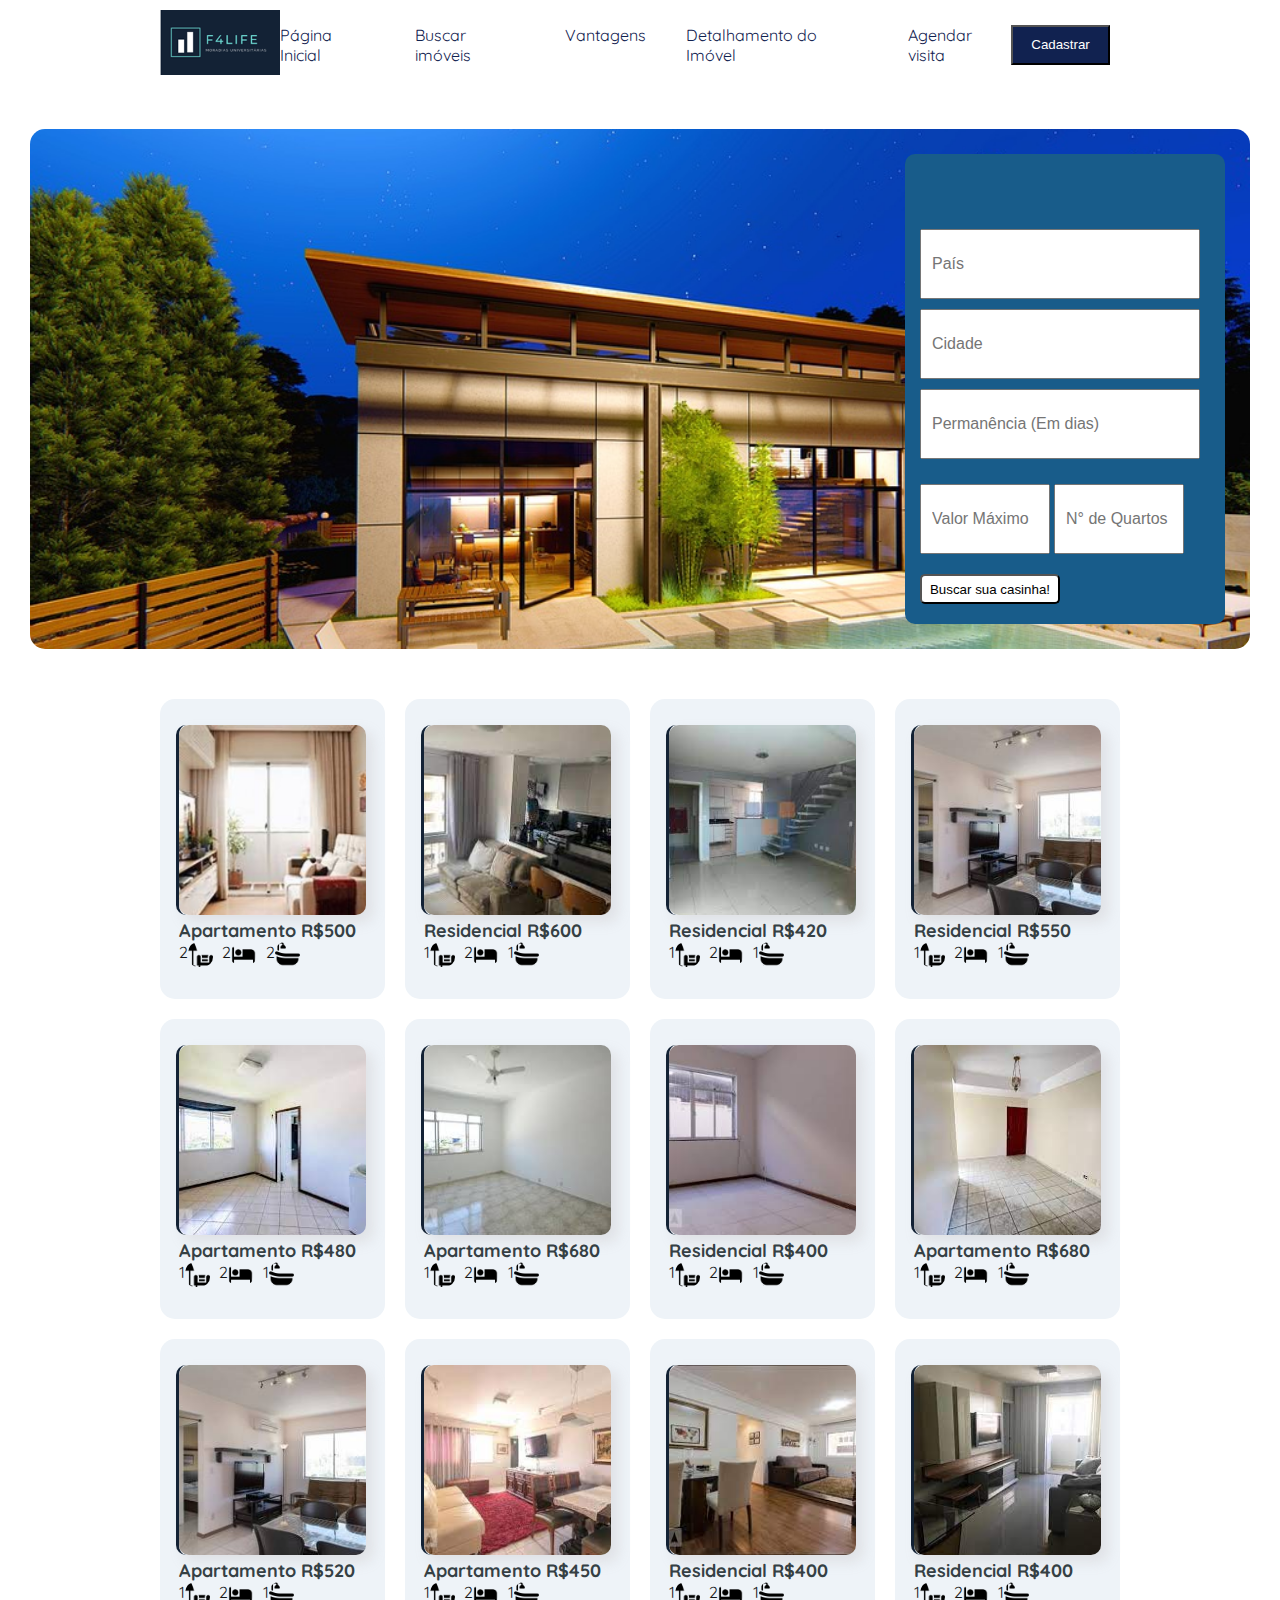
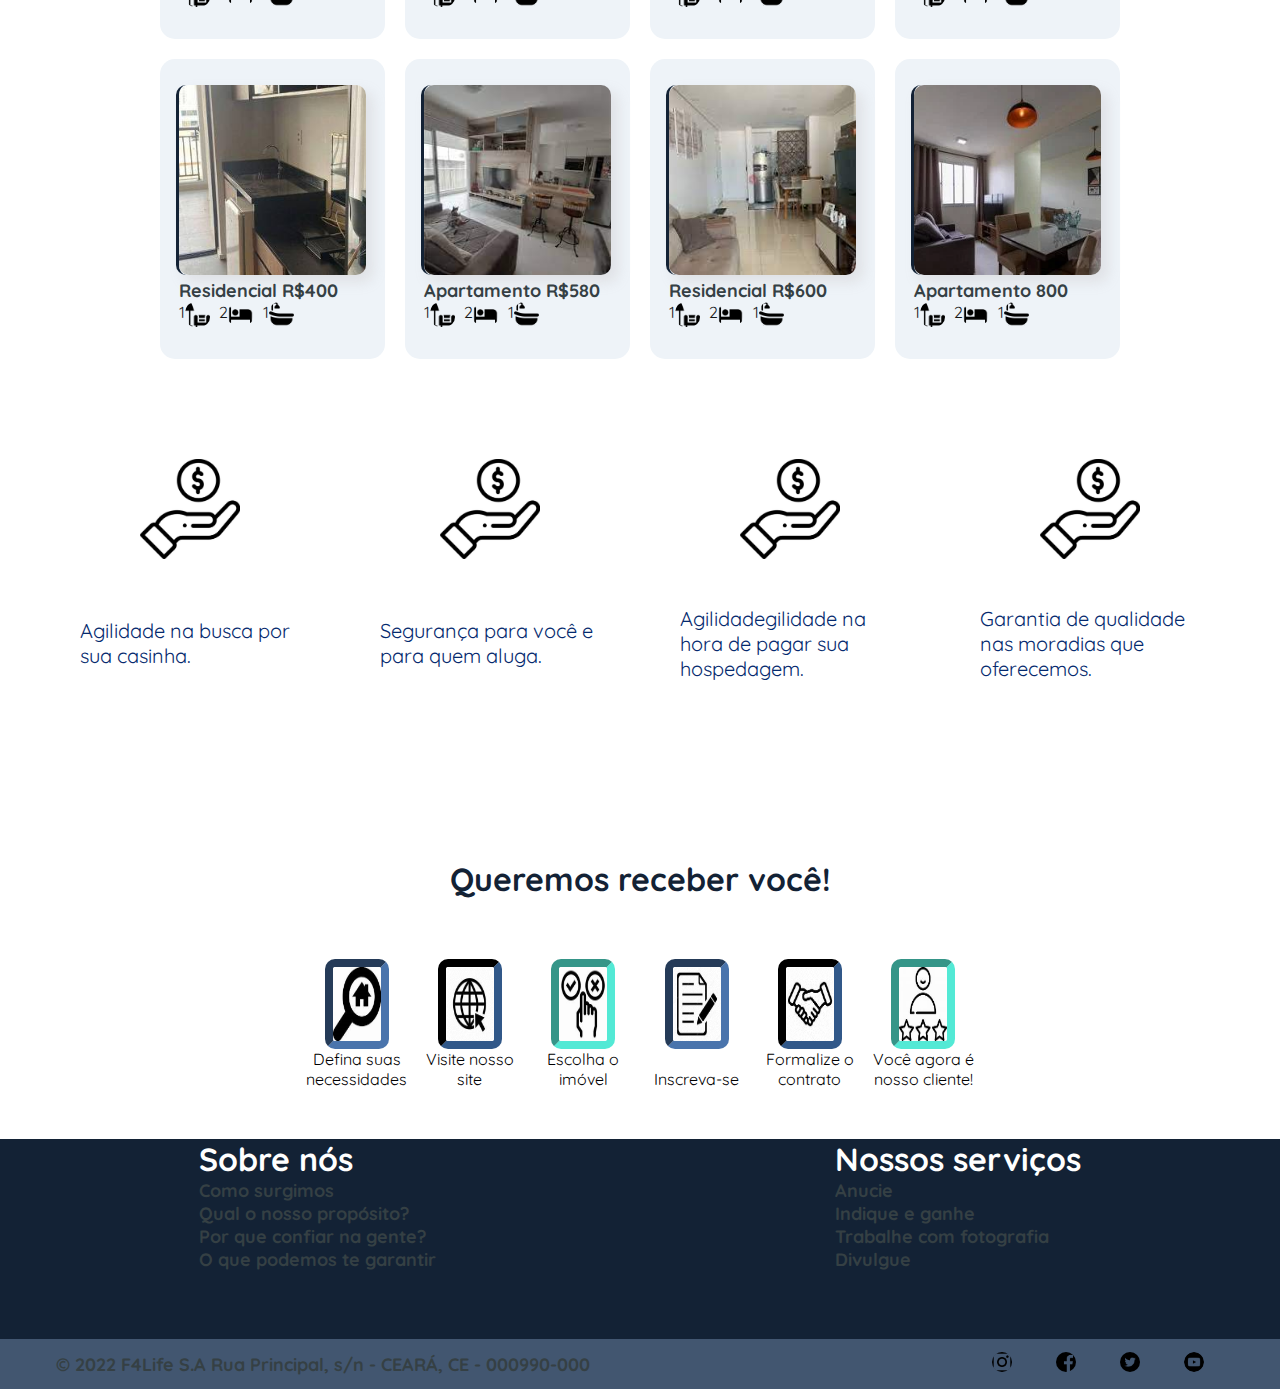
<file: index.html>
<!DOCTYPE html>
<html lang="en">
<head>
    <meta charset="UTF-8">
    <meta http-equiv="X-UA-Compatible" content="IE=edge">
    <meta name="viewport" content="width=device-width, user-scalable=no, initial-scale=1.0">
    <link href="https://fonts.googleapis.com/css2?family=Open+Sans&family=Quicksand:wght@300&display=swap" rel="stylesheet">
    <link rel="stylesheet" href="./style.css">
    <link
      rel="stylesheet"
      href="https://unpkg.com/swiper/swiper-bundle.min.css"
    />

    
    

    <title>F4Life</title>
</head>
<body>
   
<header class="cabecalho">
    <div>
        <a href="index.html"><img class="logo-cabecalho" src="img/logo-menor.png" alt="Logo F4Life"></a>
    </div>

    <nav class="menu-cabecalho">
        <a href="index.html">Página Inicial</a>
        <a  href="#buscImov">Buscar imóveis</a>
        <a id="vant" href="#sessaoVantagem">Vantagens</a>
        <a id="desc" href="descricao.html">Detalhamento do Imóvel</a>
        <a id="agend" href="agendamento.html">Agendar visita</a>
        
    </nav>
    
    <button class="botao-cabecalho">
        <!-- <img width="15px" src="img/perfil.webp" alt="ícone do perfil"> -->
        Cadastrar
    </button>

    </header>

<body>
    <section class="filtroDeBusca">
        <div class="background">
                <div class="filter1">
                    <div class="filter1-1">
                        <h3 id="titulo-form"> Ache sua república</h3>
                        <form>
                            <label for="pais"></label><input class="campo-form1" type="text" name="pais" id="pais" placeholder="País">
                            <label for="cidade"></label><input class="campo-form1" type="text" name="cidade" id="cidade" placeholder="Cidade">
                            <label for="permanencia"></label><input class="campo-form1" type="number" name="permanencia" id="permanencia" placeholder="Permanência (Em dias)">
                       </form>
                    </div>
                    <div class="filter1-2">
                        <form>
                        <label for="valor"></label><input class="campo-form2" type="number" name="valor" id="valor" placeholder="Valor Máximo">
                        <label for="nome"></label><input class="campo-form2" type="text" name="nome" id="nome" placeholder="N° de Quartos">
                        <button class="button-filter" type="submit">Buscar sua casinha!</button>
                        </form>                        
                    </div>
                </div>
        </div>    
    </section>

    <main id="buscImov" class="imoveisDisponiveis">
        <div class="container">
            <div class="polaroid">
                <div class="card borda">
                    
                    <a href="descricao.html"><img class="photo" src="./img/imoveil1.jpg" alt="Foto do imovel"></a>

                    <div class="caption">
                        <h2>Apartamento  R$500</h2>
                        <div class="icones">
                            <p>2</p> <img class="sala" src="./img/sala-de-estar.png">
                            <p>2</p> <img class="cama" src="./img/cama.png">
                            <p>2</p> <img class="banheiro" src="./img/banheira.png">
                        </div>
        
                     </div>
                </div>
            </div>

            <div class="polaroid">
                <div class="card borda">
                    <img class="photo" src="./img/imagem-ap-02.jfif" alt="Foto do imovel">
                    <div class="caption">
                        <h2>Residencial  R$600 </h2>
                        <div class="icones">
                            <p>1</p> <img class="sala" src="./img/sala-de-estar.png">
                            <p>2</p> <img class="cama" src="./img/cama.png">
                            <p>1</p> <img class="banheiro" src="./img/banheira.png">
                        </div>
        
                     </div>
                </div>
            </div>
            <div class="polaroid">
                <div class="card borda">
                    <img class="photo" src="./img/imagem-ap-03.jfif" alt="Foto do imovel">
                    <div class="caption">
                        <h2>Residencial  R$420 </h2>
                        <div class="icones">
                            <p>1</p> <img class="sala" src="./img/sala-de-estar.png">
                            <p>2</p> <img class="cama" src="./img/cama.png">
                            <p>1</p> <img class="banheiro" src="./img/banheira.png">
                        </div>
                             
                     </div>
                </div>
            </div>

            <div class="polaroid">
                <div class="card borda">

                    <img class="photo" src="./img/imagem-ap-04.jfif" alt="Foto do imovel">
                    <div class="caption">
                        <h2>Residencial  R$550 </h2>
                        <div class="icones">
                            <p>1</p> <img class="sala" src="./img/sala-de-estar.png">
                            <p>2</p> <img class="cama" src="./img/cama.png">
                            <p>1</p> <img class="banheiro" src="./img/banheira.png">
                        </div>
                     </div>
                </div>
            </div>

            <div class="polaroid">
                <div class="card borda">
                    <img class="photo" src="./img/imagem-ap-05.jfif" alt="Foto do imovel">
                    <div class="caption">
                        <h2>Apartamento R$480 </h2>
                        <div class="icones">
                            <p>1</p> <img class="sala" src="./img/sala-de-estar.png">
                            <p>2</p> <img class="cama" src="./img/cama.png">
                            <p>1</p> <img class="banheiro" src="./img/banheira.png">
                        </div>
                     </div>
                </div>
            </div>

            <div class="polaroid">
                <div class="card borda">
                    <img class="photo" src="./img/imagem-ap-06.jfif" alt="Foto do imovel">
                    <div class="caption">
                        <h2>Apartamento R$680 </h2>
                        <div class="icones">
                            <p>1</p> <img class="sala" src="./img/sala-de-estar.png">
                            <p>2</p> <img class="cama" src="./img/cama.png">
                            <p>1</p> <img class="banheiro" src="./img/banheira.png">
                        </div>
                     </div>
                </div>
            </div>

            <div class="polaroid">
                <div class="card borda">
                    <img class="photo" src="./img/imagem-ap-07.jfif" alt="Foto do imovel">
                    <div class="caption">
                        <h2>Residencial  R$400 </h2>
                        <div class="icones">
                            <p>1</p> <img class="sala" src="./img/sala-de-estar.png">
                            <p>2</p> <img class="cama" src="./img/cama.png">
                            <p>1</p> <img class="banheiro" src="./img/banheira.png">
                        </div>
                     </div>
                </div>
            </div>

            <div class="polaroid">
                <div class="card borda">
                    <img class="photo" src="./img/imagem-ap-08.jfif" alt="Foto do imovel">
                    <div class="caption">
                        <h2>Apartamento R$680</h2>
                        <div class="icones">
                            <p>1</p> <img class="sala" src="./img/sala-de-estar.png">
                            <p>2</p> <img class="cama" src="./img/cama.png">
                            <p>1</p> <img class="banheiro" src="./img/banheira.png">
                        </div>
                     </div>
                </div>
            </div>

            <div class="polaroid">
                <div class="card borda">
                    <img class="photo" src="./img/imagem-ap-09.jfif" alt="Foto do imovel">
                    <div class="caption">
                        <h2>Apartamento R$520 </h2>
                        <div class="icones">
                            <p>1</p> <img class="sala" src="./img/sala-de-estar.png">
                            <p>2</p> <img class="cama" src="./img/cama.png">
                            <p>1</p> <img class="banheiro" src="./img/banheira.png">
                        </div>
                     </div>
                </div>
            </div>

            <div class="polaroid">
                <div class="card borda">
                    <img class="photo" src="./img/imagem-ap-10.jfif" alt="Foto do imovel">
                    <div class="caption">
                        <h2>Apartamento R$450 </h2>
                        <div class="icones">
                            <p>1</p> <img class="sala" src="./img/sala-de-estar.png">
                            <p>2</p> <img class="cama" src="./img/cama.png">
                            <p>1</p> <img class="banheiro" src="./img/banheira.png">
                        </div>
                     </div>
                </div>
            </div>

            <div class="polaroid">
                <div class="card borda">
                    <img class="photo" src="./img/imagem-ap-11.jfif" alt="Foto do imovel">
                    <div class="caption">
                        <h2>Residencial  R$400 </h2>
                        <div class="icones">
                            <p>1</p> <img class="sala" src="./img/sala-de-estar.png">
                            <p>2</p> <img class="cama" src="./img/cama.png">
                            <p>1</p> <img class="banheiro" src="./img/banheira.png">
                        </div>
                     </div>
                </div>
            </div>

            <div class="polaroid">
                <div class="card borda">
                    <img class="photo" src="./img/imagem-ap-12.jfif" alt="Foto do imovel">
                    <div class="caption">
                        <h2>Residencial  R$400 </h2>
                        <div class="icones">
                            <p>1</p> <img class="sala" src="./img/sala-de-estar.png">
                            <p>2</p> <img class="cama" src="./img/cama.png">
                            <p>1</p> <img class="banheiro" src="./img/banheira.png">
                        </div>
                     </div>
                </div>
            </div>

            <div class="polaroid">
                <div class="card borda">
                    <img class="photo" src="./img/imagem-ap-13.jfif" alt="Foto do imovel">
                    <div class="caption">
                        <h2>Residencial  R$400 </h2>
                        <div class="icones">
                            <p>1</p> <img class="sala" src="./img/sala-de-estar.png">
                            <p>2</p> <img class="cama" src="./img/cama.png">
                            <p>1</p> <img class="banheiro" src="./img/banheira.png">
                        </div>
                     </div>
                </div>
            </div>
            

            <div class="polaroid">
                <div class="card borda">
                <img class="photo" src="./img/imagem-ap-14.jfif" alt="Foto do imovel">
                <div class="caption">
                    <h2>Apartamento R$580 </h2>
                        <div class="icones">
                            <p>1</p> <img class="sala" src="./img/sala-de-estar.png">
                            <p>2</p> <img class="cama" src="./img/cama.png">
                            <p>1</p> <img class="banheiro" src="./img/banheira.png">
                        </div>
                 </div>
            </div>
        </div>

            <div class="polaroid">
                
                <div class="card borda">
                <img class="photo" src="./img/imagem-ap-15.jfif" alt="Foto do imovel">
                <div class="caption">
                    <h2>Residencial  R$600 </h2>
                        <div class="icones">
                            <p>1</p> <img class="sala" src="./img/sala-de-estar.png">
                            <p>2</p> <img class="cama" src="./img/cama.png">
                            <p>1</p> <img class="banheiro" src="./img/banheira.png">
                        </div>
                 </div>
            </div>
            </div>

            <div class="polaroid">
                <div class="card borda">
                <img class="photo" src="./img/imagem-ap-16.jfif" alt="Foto do imovel">
                <div class="caption">
                    <h2>Apartamento 800</h2>
                        <div class="icones">
                            <p>1</p> <img class="sala" src="./img/sala-de-estar.png">
                            <p>2</p> <img class="cama" src="./img/cama.png">
                            <p>1</p> <img class="banheiro" src="./img/banheira.png">
                        </div>
                 </div>
            </div>
        </div>

        </div>

        <!-- cards responsivos -->

        <!-- <section>
            <div class="container2">
                <div class="content">
                    <div class="card">
                        <div class="card-content">
                            <div class="image">
                                <img src="./img/imagem-ap-02.jfif" >
                            </div>

                            <div class="image">
                                <img src="./img/imagem-ap-02.jfif" >
                            </div>
    
                        </div>
                        
                    </div>
                </div>
            </div>
            <div class="swiper-button-next"></div>
      <div class="swiper-button-prev"></div>

      
        </section> -->

        <div class="slider">
            <input type="radio" name="slider" id="slide1" checked>
            <input type="radio" name="slider" id="slide2">
            <input type="radio" name="slider" id="slide3">
            <input type="radio" name="slider" id="slide4">
            <input type="radio" name="slider" id="slide5">
            <div id="slides">
                <div id="overflow">
                    <div class="inner">
                        <div class="slide slide_1">
                            <div class="slide-content"> 
                            </div>
                        </div>
                        <div class="slide slide_2">
                            <div class="slide-content">
                            </div>
                        </div>
                        <div class="slide slide_3">
                            <div class="slide-content">
                            </div>
                        </div>
                        <div class="slide slide_4">
                            <div class="slide-content">
                            </div>
                        </div>
                    </div>
                    <a href="./descricao.html"><button class="botao-conhecer-mais">Conhecer mais</button></a>
                </div>
            </div>
            <div id="controls">
                <label for="slide1"></label>
                <label for="slide2"></label>
                <label for="slide3"></label>
                <label for="slide4"></label>
            </div>
            <div id="bullets">
                <label for="slide1"></label>
                <label for="slide2"></label>
                <label for="slide3"></label>
                <label for="slide4"></label> 
            </div>
        </div>




        
        
         
    </main>

    <div id="sessaoVantagem"class="sectionVantagens">
        <div class="grid">
            <div class="celula-grid">
                <img src="img\projetoTrio_homeVantagens_iconeDinheiro.jpg" alt="imagem not found" width="100px">
                <p>
                    Agilidade na busca por sua casinha. 
                   
                </p>

            </div>
            <div class="celula-grid">
                <img src="img\projetoTrio_homeVantagens_iconeDinheiro.jpg" alt="imagem not found" width="100px">
                <p>
                    Segurança para você e para quem aluga. 
    
                </p>
                
            </div>
            <div class="celula-grid">
                <img src="img\projetoTrio_homeVantagens_iconeDinheiro.jpg" alt="imagem not found" width="100px">
                <p>
                    Agilidadegilidade na hora de pagar sua hospedagem. 
                    
                </p>            
            </div>
            <div class="celula-grid">
                <img src="img\projetoTrio_homeVantagens_iconeDinheiro.jpg" alt="imagem not found" width="100px">
                <p>
                    Garantia de qualidade nas moradias que oferecemos. 
                   
                    
                </p>            
            </div>
        </div>
    </div> 
    

    
    
    <main class="frase">
        <section>
            <h1 id="frase-passo-a-passo">Queremos receber você!</h1>
        </section>
        <section class="passo-a-passo">
            <div class="box">
                <img id="box1" src="img/definir.jpg" alt="Ícone para definir necessidades">
                <p>Defina suas necessidades</p>
            </div>
            <div class="box">
                <img id="box2" src="img/visitar.png" alt="Ícone para visitar o site">
                <p>Visite nosso site</p>
            </div>
            <div class="box">
                <img id="box3" src="img/escolher.jpg" alt="Ícone para escolher imóvel">
                <p>Escolha o imóvel</p>
            </div>
            <div class="box">
                <img id="box4" src="img/inscrever.png" alt="Ícone para se inscrever no sistema">
                <p>Inscreva-se</p>
            </div>
            <div class="box">
                <img id="box5" src="img/formalizar.png" alt="Ícone para formalizar o contrato">
                <p>Formalize o contrato</p>
            </div>
            <div class="box">
                <img id="box6" src="img/cliente.jpg" alt="Ícone para você é nosso cliente">
                <p>Você agora é nosso cliente!</p>
            </div>
        </section>   
    </main>

</body>

<footer>
    <div class="footer-completo">
        
        <div class="sobre-nos">
           <a href="#"><h1>Sobre nós</h1></a>
           <a href="#"><h2>Como surgimos</h2></a>
           <a href="#"><h2>Qual o nosso propósito?</h2></a>
           <a href="#"> <h2>Por que confiar na gente?</h2></a>
            <a href="#"><h2>O que podemos te garantir</h2></a>
           
        </div>
        
        <div class="nossos-servicos">
            <a href="#"><h1>Nossos serviços</h1></a>
            <a href="#"><h2>Anucie</h2></a>
            <a href="#"><h2>Indique e ganhe</h2></a>
            <a href="#"><h2>Trabalhe com fotografia</h2></a>
            <a href="#"><h2>Divulgue</h2>  </a>
        </div>

</footer>



<div class="endereço-e-redes-sociais">
   <h2 class="endereço-final-footer"> © 2022  F4Life S.A 
    Rua Principal, s/n - CEARÁ, CE - 000990-000</h2>

    <h3>© 2022  F4Life S.A</h3>

    <div imagens-redes>
        <a href=""><img class="img-instagram" src="./img/instagram.png" alt="Imagem para ir ao Instagram"></a>
        <a href=""><img class="img-facebook" src="./img/facebook.png" alt="Imagem para ir ao facebook"></a>
        <a href=""><img class="img-twitter" src="./img/twitter.png" alt="Imagem para ir ao Twitter"></a>
        <a href=""><img class="img-yt" src="./img/youtube.png" alt="Imagem para ir ao Youtube"></a>
        
     </div>
     
</div>

</div>


</html>
</file>
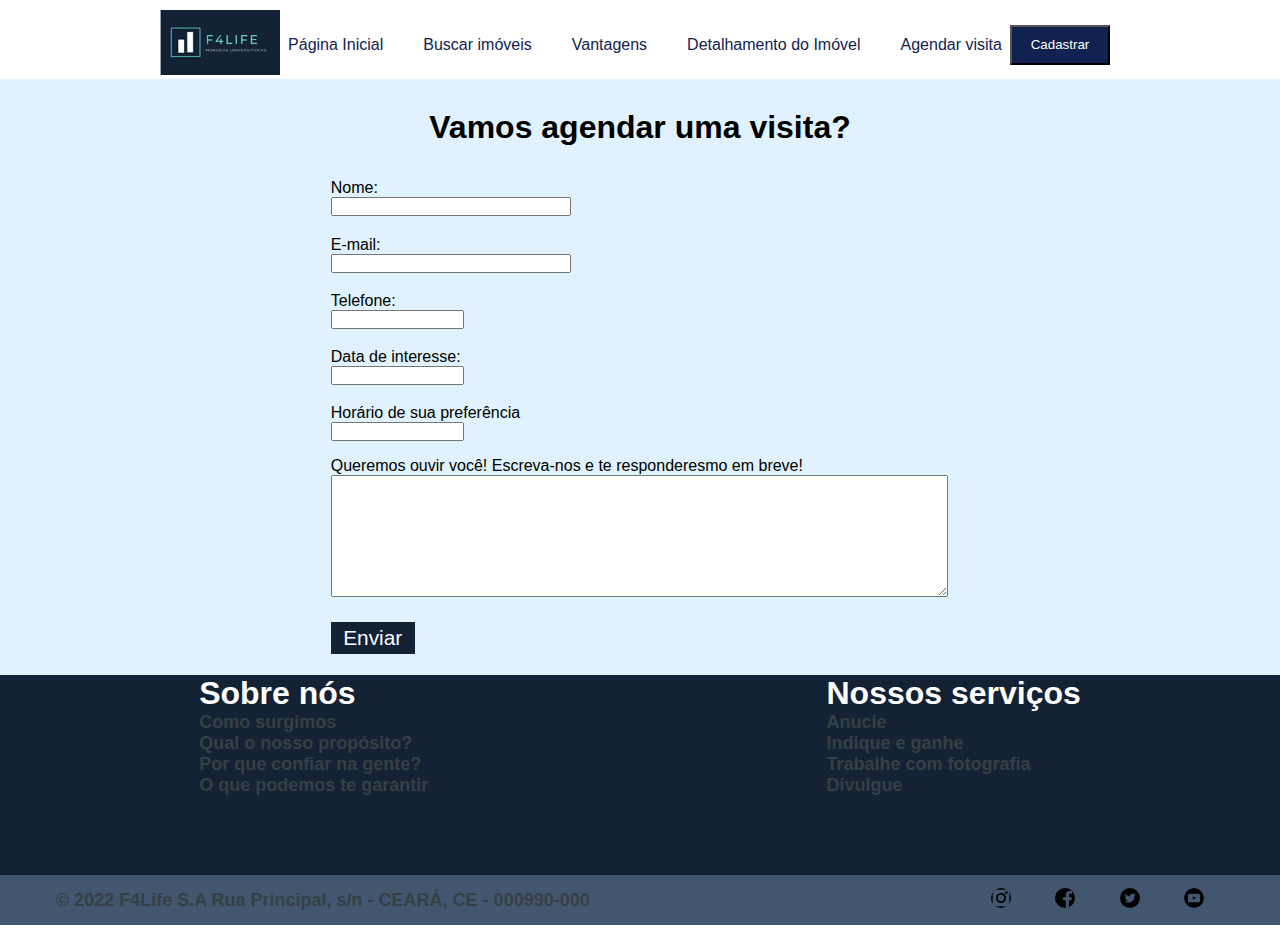
<file: agendamento.html>
<!DOCTYPE html>
<html lang="en">
<head>
    <meta charset="UTF-8">
    <meta http-equiv="X-UA-Compatible" content="IE=edge">
    <meta name="viewport" content="width=device-width, initial-scale=1.0">
    <title>Agendamento</title>
    <link rel="stylesheet" href="style.css">
</head>

<header class="cabecalho">
    <div>
        <a href="index.html"><img class="logo-cabecalho" src="img/logo-menor.png" alt="Logo F4Life"></a>
    </div>

    <nav class="menu-cabecalho">
        <a href="index.html">Página Inicial</a>
        <a  href="#buscImov">Buscar imóveis</a>
        <a id="vant" href="#sessaoVantagem">Vantagens</a>
        <a id="desc" href="descricao.html">Detalhamento do Imóvel</a>
        <a id="agend" href="agendamento.html">Agendar visita</a>
    </nav>
    
    <button class="botao-cabecalho">
        <!-- <img width="15px" src="img/perfil.webp" alt="ícone do perfil"> -->
        Cadastrar
    </button>

</header>

<body>
    
    <main class="agendarvisita">
        <section id="frase">
            <h1 id="vamosagendarvisita">Vamos agendar uma visita?</h1>
        </section>
        <div class="formulario">
            <form action="#" method="post">
                <fieldset class="formulario-1">
                    <fieldset class="grupo">
                        <div class="campo">
                            <label for="name">Nome:</label>
                                <input type="text" id="nome" name="nome" style="width:18em" value="">
                        </div>
                        <div class="campo">
                            <label for="email">E-mail:</label>
                                <input type="text" name="email" id="email" style="width:18em" value="">
                        </div>
                        <div class="campo">
                            <label for="telefone">Telefone:</label>
                                <input type="text" id="telefone" name="telefone" style="width: 10em" value="">
                        </div>
                </fieldset>
                <fieldset class="grupo">
                    <div class="campo">
                        <label for="data">Data de interesse:</label>
                            <input type="text" name="data" id="data"  style="width:10em" value="">
                    </div>
                    <div class="campo">
                        <label for="horario">Horário de sua preferência</label>
                            <input class="form-hora" type="number"  style="width:10em" value="">
                    </div>
                    <div class="campo-mensagem">
                        <label for="mensagem">Queremos ouvir você! Escreva-nos e te responderesmo em breve!</label>
                            <textarea id="mensagem" name="mensagem" rows="8" cols="75"></textarea> 
                    </div>
                    <div>
                        <button class="botao-enviar" type="submit" name="submit">Enviar</button>
                    </div>
                </fieldset>
            </form>
       </div>
    </main>
</body>

<footer>
    <div class="footer-completo">
        
        <div class="sobre-nos">
           <a href="#"><h1>Sobre nós</h1></a>
           <a href="#"><h2>Como surgimos</h2></a>
           <a href="#"><h2>Qual o nosso propósito?</h2></a>
           <a href="#"> <h2>Por que confiar na gente?</h2></a>
            <a href="#"><h2>O que podemos te garantir</h2></a>
           
        </div>
        
        <div class="nossos-servicos">
            <a href="#"><h1>Nossos serviços</h1></a>
            <a href="#"><h2>Anucie</h2></a>
            <a href="#"><h2>Indique e ganhe</h2></a>
            <a href="#"><h2>Trabalhe com fotografia</h2></a>
            <a href="#"><h2>Divulgue</h2>  </a>
        </div>

</footer>



<div class="endereço-e-redes-sociais">
   <h2 class="endereço-final-footer"> © 2022  F4Life S.A 
    Rua Principal, s/n - CEARÁ, CE - 000990-000</h2>

    <h3>© 2022  F4Life S.A</h3>

    <div imagens-redes>
        <a href=""><img class="img-instagram" src="./img/instagram.png" alt="Imagem para ir ao Instagram"></a>
        <a href=""><img class="img-facebook" src="./img/facebook.png" alt="Imagem para ir ao facebook"></a>
        <a href=""><img class="img-twitter" src="./img/twitter.png" alt="Imagem para ir ao Twitter"></a>
        <a href=""><img class="img-yt" src="./img/youtube.png" alt="Imagem para ir ao Youtube"></a>
        
     </div>
     
</div>

</div>


</html>
</file>
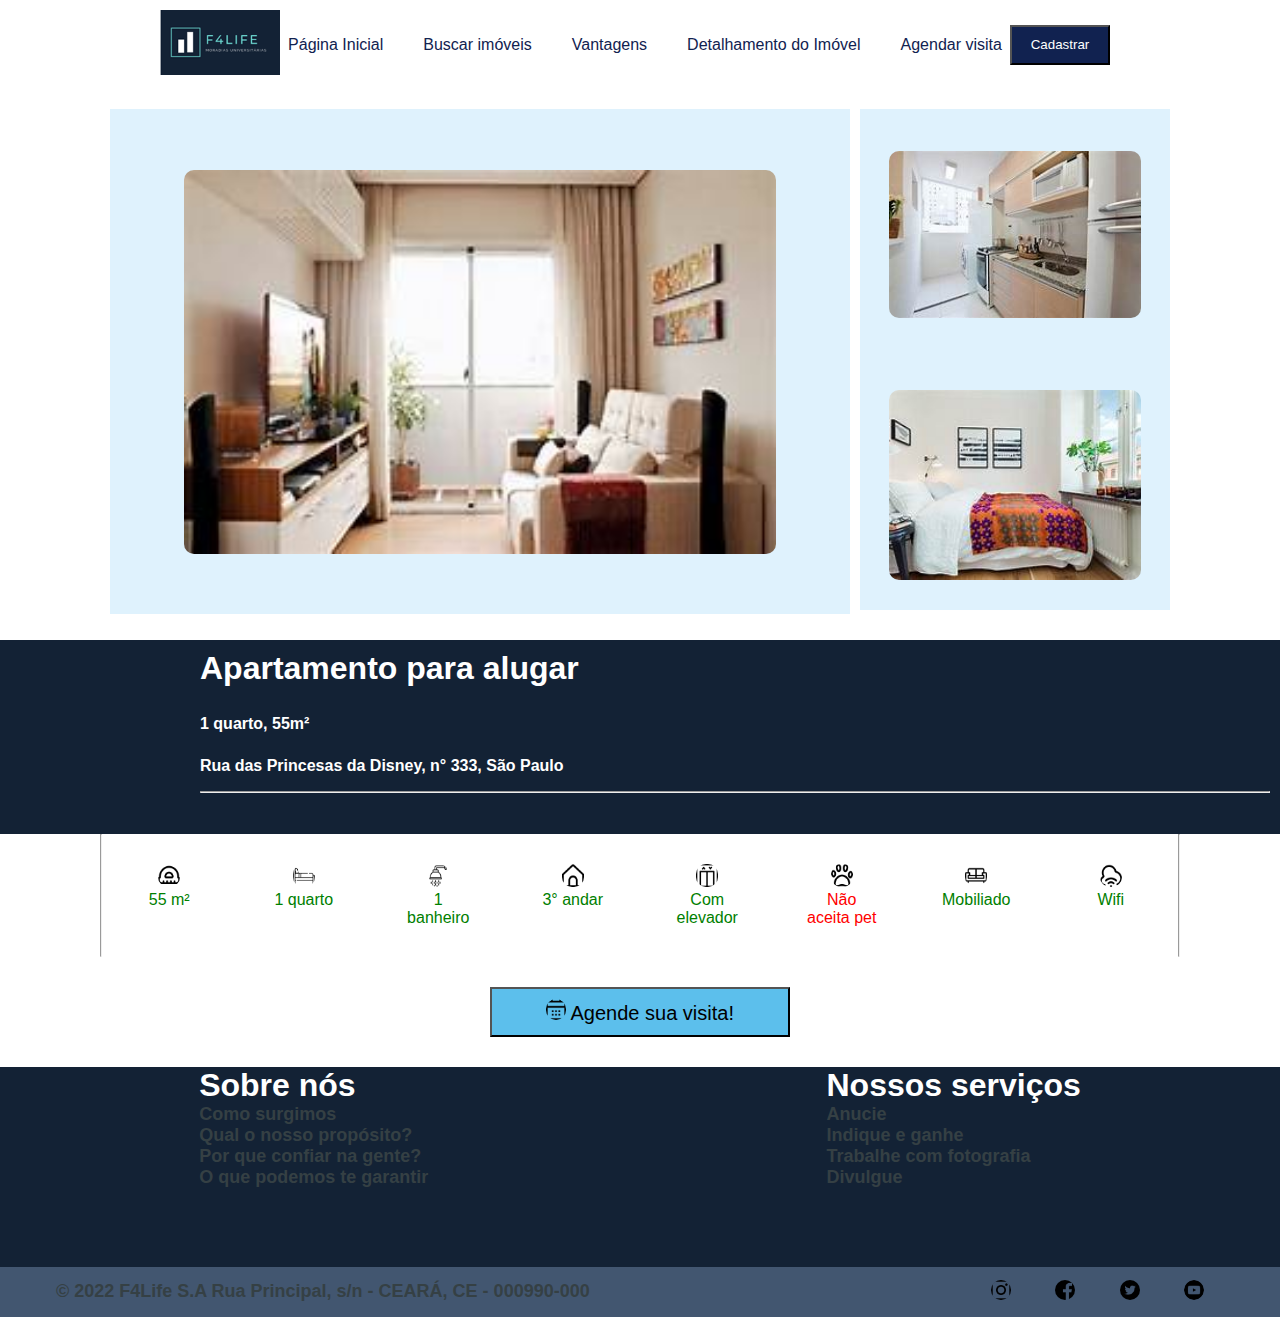
<file: descricao.html>
<!DOCTYPE html>
<html lang="en">
<head>
    <meta charset="UTF-8">
    <meta http-equiv="X-UA-Compatible" content="IE=edge">
    <meta name="viewport" content="width=device-width, initial-scale=1.0">
    <title>Descricação do Imóvel</title>
    <link rel="stylesheet" href="style.css">
</head>

<header class="cabecalho">
    <div>
        <a href="index.html"><img class="logo-cabecalho" src="img/logo-menor.png" alt="Logo F4Life"></a>
    </div>

    <nav class="menu-cabecalho">
        <a href="index.html">Página Inicial</a>
        <a  href="#buscImov">Buscar imóveis</a>
        <a id="vant" href="#sessaoVantagem">Vantagens</a>
        <a id="desc" href="descricao.html">Detalhamento do Imóvel</a>
        <a id="agend" href="agendamento.html">Agendar visita</a>
    </nav>
    
    <button class="botao-cabecalho">
        <!-- <img width="15px" src="img/perfil.webp" alt="ícone do perfil"> -->
        Cadastrar
    </button>

</header>

<body class="descricao">
    
    <main class="principal">
        <section class="foto1">
            <img id="foto-sala" width="80%" src="/img/salaimg.png" alt="Imagem do Imóvel - sala">
        </section>
        <section class="adicional">       
            <section id="foto2">       
                <img width="120%" src="/img/cozinhaimg.jpg" alt="Imagem do Imóvel - cozinha">
            </section>
            <section id="foto3">       
                <img width="120%" src="/img/quartoimg.png" alt="Imagem do Imóvel - quarto">
            </section>
        </section>
    </main>
    <main class="texto">
        <h1 id="descricao-apt">Apartamento para alugar
        <h4>1 quarto, 55m²</h4>
        <h4>Rua das Princesas da Disney, n° 333, São Paulo</h4>
        <hr>
        <h3>Status: DISPONÍVEL</h3>
        
    </main>
    <main class="icone-descricao1">
        <hr>
        <section>
            <img class="img-icone" src="/img/regua.png" alt="Régua">
            <p>55 m²</p>
        </section>
        <section>
            <img class="img-icone" src="/img/quarto.png" alt="Cama">
            <p>1 quarto</p>
        </section>
        <section>
            <img class="img-icone" src="/img/banheiro.png" alt="Chuveiro">
            <p>1 banheiro</p>
        </section>
        <section>
            <img class="img-icone" src="/img/andar.png" alt="Casa">
            <p>3° andar</p>
        </section>
        <section>
            <img class="img-icone" src="/img/elevador.png" alt="Elevador">
            <p>Com elevador</p>
        </section>
        <section>
            <img class="img-icone" src="/img/pet.png" alt="Pata de pet">
            <p id="para-n">Não aceita pet</p>
        </section>
        <section>
            <img class="img-icone" src="/img/sofa.png" alt="Sofá">
            <p>Mobiliado</p>
        </section>
        <section>
            <img class="img-icone" src="/img/wifi.png" alt="Wifi">
            <p>Wifi</p>
        </section>
        <hr>
    </main>
   
    <section id="button">
        <a href="agendamento.html"><button class="botao-agendar">
            <img id="botao-agend" width="20px" src="/img/calendario.png" alt="">
            Agende sua visita!</button></a>
    </section>

    </main>
</body>

<footer>
    <div class="footer-completo">
        
        <div class="sobre-nos">
           <a href="#"><h1>Sobre nós</h1></a>
           <a href="#"><h2>Como surgimos</h2></a>
           <a href="#"><h2>Qual o nosso propósito?</h2></a>
           <a href="#"> <h2>Por que confiar na gente?</h2></a>
            <a href="#"><h2>O que podemos te garantir</h2></a>
           
        </div>
        
        <div class="nossos-servicos">
            <a href="#"><h1>Nossos serviços</h1></a>
            <a href="#"><h2>Anucie</h2></a>
            <a href="#"><h2>Indique e ganhe</h2></a>
            <a href="#"><h2>Trabalhe com fotografia</h2></a>
            <a href="#"><h2>Divulgue</h2>  </a>
        </div>

</footer>



<div class="endereço-e-redes-sociais">
   <h2 class="endereço-final-footer"> © 2022  F4Life S.A 
    Rua Principal, s/n - CEARÁ, CE - 000990-000</h2>

    <h3>© 2022  F4Life S.A</h3>

    <div imagens-redes>
        <a href=""><img class="img-instagram" src="./img/instagram.png" alt="Imagem para ir ao Instagram"></a>
        <a href=""><img class="img-facebook" src="./img/facebook.png" alt="Imagem para ir ao facebook"></a>
        <a href=""><img class="img-twitter" src="./img/twitter.png" alt="Imagem para ir ao Twitter"></a>
        <a href=""><img class="img-yt" src="./img/youtube.png" alt="Imagem para ir ao Youtube"></a>
        
     </div>
     
</div>

</div>


</html>
</file>
<file: style.css>
/* montanto o cabeçalho */


.cabecalho{
    display: flex;
    background-color:white;
    /* grid-template-columns: 1fr 4fr 1fr; */
    align-items: center;
    justify-content: space-between;
    margin-left: 160px;
    padding-top: 10px;
    /* color:rgb(0, 247, 255); */ 
}

.logo-cabecalho{
    width: 120px;
    border-radius: 0;
   
}

.menu-cabecalho{
    display: flex;
    gap: 40px;
    justify-items: end;
    /* color: #091227; */
}

a{
    text-decoration-line: none;
    color: #112250;
}

.botao-cabecalho{
    width: 100px;
    height: 40px;
    margin-right: 170px;
    background-color:#112250;
    color: white;
}

@media screen and (min-device-width: 320px) and (max-device-width:480px) {
    .cabecalho{
        display:flex;
        margin-left: 5px;
        padding: 2em;
        
    }
    
    .logo-cabecalho{
        display: flex;
        width: 20vw;
        height: 5vh;
        border-radius: 0;
        padding-right: 1em;
              
    }

    .botao-cabecalho{
        display: none;
    }

    .menu-cabecalho{
        font-size: 10px;
        
    }

    #vant{
        display:none;
    }
    #desc{
        display:none;
    }
    
    
}

/* Estilizando filtro de busca */


@media screen and (min-device-width: 320px) and (max-device-width:480px) {

    .background{
        display: flex;
        width: 100%;
        height: 540px;
        margin: 50px auto 0 auto;
        border-radius: 15px;
        background-image: url(/img/f4sale_imagem-cabecalho.jpg);
        background-repeat: no-repeat;
        background-size: cover;
        justify-content: flex-end;
      }
    
    .filter1{
        display: flex;
        flex-direction: column;   
        justify-content: center; 
        background-color: rgb(24, 92, 138);
        height: 520px;
        width: 320px;
        margin: 10px; 
        border-radius: 10px;
      }
    
      .filter1-1{
        display: flex;
        flex-direction: column;
        justify-content: flex-start;
        height: 320px;
        width: 200px;
        margin: 15px;    
        text-align: left;
      }
    
      .filter1-2{
        display: flex;
        flex-direction: row;
        justify-content: space-evenly;
        text-align: left;
        margin-left: 15px;
      }
    
      .campo-form1 {
        height: 70px;
        width: 200px;
        font-size: 16px;  
        margin-bottom: 10px;  
        font-family: 'Segoe UI', Tahoma, Geneva, Verdana, sans-serif;
        padding-left: 10px;
      }
    
      .campo-form2 {
        height: 70px;
        width: 200px;
        font-size: 16px;
        margin-bottom: 10px; 
        font-family: 'Segoe UI', Tahoma, Geneva, Verdana, sans-serif;
        padding-left: 10px;
      }
    
      #titulo-form {
        font-family:'Segoe UI', Tahoma, Geneva, Verdana, sans-serif;
        font-size: 20px;
        color: white;
        height: 70px;
        width: 200px;
        padding-top: 30px;
      }
    
      .button-filter{
        background-color: white;
        height: 30px;
        width: 140px;
        font-family:'Segoe UI', Tahoma, Geneva, Verdana, sans-serif;
        margin-top: 20px;
        margin-bottom: 40px;
        border-radius: 5px;
      }
    }

    @media screen and (min-device-width: 1200px) {

        .background{
            display: flex;
            width: 100%;
            height: 520px;
            margin: 50px auto 0 auto;
            border-radius: 15px;
            background-image: url(/img/f4sale_imagem-cabecalho.jpg);
            background-repeat: no-repeat;
            background-size: cover;
            justify-content: flex-end;
          }
        
        .filter1{
            display: flex;
            flex-direction: column;   
            justify-content: center; 
            background-color: rgb(24, 92, 138);
            height: 470px;
            width: 320px;
            margin: 25px; 
            border-radius: 10px;
          }
        
          .filter1-1{
            display: flex;
            flex-direction: column;
            justify-content: flex-start;
            height: 320px;
            width: 200px;
            margin: 15px;    
            text-align: left;
          }
        
          .filter1-2{
            display: flex;
            flex-direction: row;
            justify-content: space-evenly;
            text-align: left;
            margin-left: 15px;
          }
        
          .campo-form1 {
            height: 70px;
            width: 280px;
            font-size: 16px;  
            margin-bottom: 10px;  
            font-family: 'Segoe UI', Tahoma, Geneva, Verdana, sans-serif;
            padding-left: 10px;
          }
        
          .campo-form2 {
            height: 70px;
            width: 130px;
            font-size: 16px;
            font-family: 'Segoe UI', Tahoma, Geneva, Verdana, sans-serif;
            padding-left: 10px;
          }
        
          #titulo-form {
            font-family:'Segoe UI', Tahoma, Geneva, Verdana, sans-serif;
            font-size: 20px;
            color: white;
            height: 70px;
            width: 200px;
          }
        
          .button-filter{
            background-color: white;
            height: 30px;
            width: 140px;
            font-family:'Segoe UI', Tahoma, Geneva, Verdana, sans-serif;
            margin-top: 20px;
            margin-bottom: 30px;
            border-radius: 5px;
          }
        }

/* Estilizando imóveis disponíveis */

* {
    margin: 0;
    padding: 0;
    box-sizing: border-box;
  }
  
  body {
    font-family: 'Quicksand', sans-serif;
  }
  
 
  .polaroid {
    background: rgb(238, 243, 248);
    padding: 25px 15px 70px;
    height: 300px;
    border-radius: 15px;
  }
  
  .photo {
    width: 100%;
    height: 190px;
    object-fit: cover;
  }
  
  .container {
    display: grid;
    padding: 20px;
    margin: auto;
    max-width: 1000px;
    grid-template-columns: repeat(auto-fit, minmax(200px, 1fr));
    grid-gap: 20px;
    justify-content: center;
  }
  
  
  .card {
    margin: 1px;
    border-radius: 5px;
    box-shadow: 7px 7px 13px 0px rgba(172, 165, 165, 0.22);
    width: 190px;
    height: 190px;
    transition: all 0.3s ease-out;
  }
  
  .card:hover {
    transform: translateY(-5px);
    cursor: pointer;
  }
  
  .card p {
    color: #151616;
    font-size: 16px;
  }
   
  .borda {
    border-left: 3px solid rgb(19, 34, 53);
    border-radius: 10px;
  
  }
  
  img {
    border-radius: 10px;
  }
  
  .icones {
    display: flex;
    justify-content: flex-start;   
  }
  
  
  .sala {
    width: 25px;
    margin-right: 5%;
 }

  .cama {
    width: 25px;
    margin-right: 5%;
  }

  .banheiro {
    width: 25px;
    margin-right: 5%;
  }
  
  h2 {
    color: rgb(53, 64, 68);
  }
  
  

/* Estilizando Vantagens */

@media screen and (min-device-width: 320px) and (max-device-width:480px) {

  .sectionVantagens{
      display: grid;
      justify-items: center;
      padding-top: 30px;
      border-radius: 10px;
  }
  
  .grid{
      
      display: grid;
      grid-template-columns: 1fr;
      grid-template-rows: 1fr 1fr 1fr 1fr;
      justify-items: center;
      width: 100%;
      height: 1000px;
      padding: 40px;
  }
  
  .celula-grid{
      background-color: white;
      display: grid;
      justify-items: center;
      width: 80%;
      height:90%;
      text-align: left;
      font-size: 20px;
      color:rgb(5, 42, 110);   
      border-radius: 10px;
      padding: 10px;
  }
}

@media screen and (min-device-width: 1200px) {

    .sectionVantagens{
        display: grid;
        justify-items: center;
        padding-top: 30px;
        border-radius: 10px;
    }
    
    .grid{
        background-image: url(https://cdn.pixabay.com/photo/2016/11/29/04/19/ocean-1867285_960_720.jpg);
        background-repeat: no-repeat;
        background-size: 100%;
        background-position: top ;
        display: grid;
        grid-template-columns: 1fr 1fr 1fr 1fr;
        grid-template-rows: 1fr;
        justify-items: center;
        width: 100%;
        height: 400px;
        padding: 40px;
    }
    
    .celula-grid{
        background-color: white;
        display: grid;
        justify-items: center;
        width: 80%;
        height:90%;
        text-align: left;
        font-size: 20px;
        color:rgb(5, 42, 110);   
        border-radius: 10px;
        padding: 10px;
    }
  }

/* ajustando a mais do "passo a passo" para contratar */

.frase{
    padding: 20px;
    display: grid;

}

#frase-passo-a-passo{
    text-align: center;
    color: rgb(19, 34, 53);
}

.passo-a-passo{
    display: grid;
    grid-template-columns: repeat(6, 1fr);
    align-content: center;
    /* justify-items: center; */
    padding-left: 250px;
    padding-right: 250px;
             
}

.box{
    display: flex;
    flex-direction: column;
    justify-content: space-between;
    align-items: center;
    text-align: center;
    width: 100%;
}

#box1{
    width: 5vw;
    height: 10vh;
    border: 8px inset rgb(74, 116, 172)
}

#box2{
    width: 5vw;
    height: 10vh;
    border: 8px inset rgb(19, 34, 53)
}

#box3{
    width: 5vw;
    height: 10vh;
    border: 8px inset rgb(83, 233, 213)
}

#box4{
    width: 5vw;
    height: 10vh;
    border: 8px inset rgb(74, 116, 172)
}

#box5{
    width: 5vw;
    height: 10vh;
    border: 8px inset rgb(19, 34, 53)
}

#box6{
    width: 5vw;
    height: 10vh;
    border: 8px inset rgb(83, 233, 213);

}


@media screen and (min-device-width: 320px) and (max-device-width:480px) {

    .frase{
        display: none;
    }

}

/* Descrição de imóveis com ícones */

/* caixas com imagens do imóvel */

.principal{
    display: grid;
    /* justify-content: space-between; */
    grid-template-columns: 4fr 2fr;
    grid-template-rows: 1fr;
    margin-left: 80px;
    margin-right: 80px;
    background: none;
    justify-content: center;
    column-gap: 10px;

}

.adicional{
    display: grid;
    grid-template-rows: 1fr 1fr;
    background-color: rgb(223, 242, 253);
    /* padding-right: 50px; */
    justify-content: center;
    align-items: center;
    
}


.foto1{
    display: flex;
    flex-direction: column;
    justify-content: center;
    background: rgb(223, 242, 253);
    width: 100%;
    height: 90%;
    /* /* justify-content: center; */
    align-items: center;
   
}

#foto2{
    display: flex;
    flex-direction: column;
    justify-content: center;
    align-items: center;
    /* box-shadow: 2px 2px 5px darkgrey;
        */
    padding-left: 20px;
    padding-right: 20px;
    /* padding-bottom: 0px; */
 }

#foto3{
    display: flex;
    flex-direction: column;
    justify-content: center;
    align-items: center;
    /* box-shadow: 2px 2px 5px darkgrey; */
    padding-left: 20px;
    padding-right: 20px;
    padding-top: 0px;
}

    /* caixa com texto sobre o imóvel*/

.texto{
    padding: 10px;
    padding-left: 200px;
    background-color: rgb(19,34,53);
    color: white;
    
    
}

h3{
    padding-top: 0.5em;

}    

h4{
    padding-top: 0.5em;
    padding-bottom: 1em;
}


/* container com ícones de descrição*/

.descricao{
    display: grid;
    background: none;
}

.icone-descricao1{
    display: flex;
    justify-content: space-between;
    background: none;
    /* padding: 10px; */
    margin-left: 100px;
    margin-right: 100px;
    text-align: center;
    color: green;
    
}

.img-icone{
    width: 30%;
}

#descricao-apt{
    color: white;
    padding-bottom: 20px;
}

#para-n{
    color: red;
}

#button{
    display: flex;
    justify-content: center;
}

.botao-agendar{
    width: 300px;
    height: 50px;
    font-size: 20px;
    background: rgb(92, 191, 236);
    color: black;
    align-content: center;
    text-align: center;
    padding: 10px;
    
}

@media screen and (min-device-width: 320px) and (max-device-width:480px) {
    
       
        .cabecalho{
            display:flex;
            /* margin-left: 5px; */
            padding: 2em;
            margin-right: 200px;
            
        }
        
        .logo-cabecalho{
            display: flex;
            width: 20vw;
            height: 5vh;
            border-radius: 0;
            padding-right: 1em;
                  
           
        }

        .botao-cabecalho{
            display: none;
        }
    
        .menu-cabecalho{
            font-size: 10px;
            
        }
    
        #vant{
            display:none;
        }

        #desc{
            display:none;
        }     
        
          


    .adicional{
        display: none;
    }

    .foto1{

        display: flex;
        /* flex-direction: column; */
        justify-content: center;
        margin-right: 3em;
        padding: 0;
        /* display: flex;
        /* grid-template-columns: 1fr; */
        width:100%;
        margin-left: 0;
    
    }

    

    .texto{
        font-size:xx-small;
        padding-left: 2em;
    
    }

    #descricao-apt{
        font-size: small;
        padding: 0;
    }

    .icone-descricao1{
        display:none;

    }

    .botao-agendar{
        display: flex;
        width:100px;
        height: 30px;
        font-size: xx-small;
        justify-content: center;
    }

    #botao-agend{
        display: none;
        
    }
}


/* página de agendar visita */

header{
    display: flex;
}    

#frase{
    display: flex;
    align-items: center;
    justify-content: center;
    grid-column: 1/-1;
}

/* ajustar a mais de agendar visita */

.agendarvisita{
    display: grid;
    justify-content: center;
    /* margin-left: 80px;
    margin-right: 50px; */
    background-color:  rgb(223, 242, 253);
   
}

#vamosagendarvisita{
    color:black
}

.formulario{
    display:flex;
   
    width: 10em;
    justify-content: center;
    margin-left: 10em;
    
}

@media screen and (min-device-width: 320px) and (max-device-width:480px) {
    .agendarvisita{
        display: flex;
        flex-direction: column;
        font-size: 10px;
        justify-content: center;
        margin-left: 2em;
        margin-right: 2em;
        padding: 0;
    }

    #frase{
        font-size: 10px;
    }

    .grupo{
        margin-left: 1em;
       
    }
    .campo-mensagem{
        display: none;
    
    }
    
        
}

.grupo{
    display: grid;
    color: black;

}

fieldset{
    /* background-color:rgb(229, 238, 238); */
    border: 0;
}

.grupo:before {
    content:" ";
    display: table;

}

.grupo:after {
    content:" ";
    display: table;
    clear: both;
}

.campo{
    margin-bottom: 1em;
}

.campo label{
    margin-top: 0.2em;
    color: black;
    display: block;
}

fieldset.grupo .campo{
    float: left;
    margin-right: 1em;
}

.botao-enviar{
    display: flex;
    align-items: center;
    justify-content: center;
    font-size: 1.3em;
    background-color: rgb(19, 34, 53);
    border: 1px;
    margin-top: 1em;
    margin-bottom: 1em;
    color: white;
    padding: 0.2em 0.6em;
    
}

/* footer */






body {
    font-family: 'Quicksand', sans-serif; 
}

.footer-completo {
    display: flex;
}

section {
    margin: 30px;
}

h2 {
    font-size: 18px;
    font-weight: white;
   
}

h1{
    color: white;
}

footer {
    width: 100%;
    height: 200px;
    background-color: rgb(19, 34, 53);
    color: white;   
}

.img-footer-menor{
    visibility: hidden
}


h3 {
    visibility: hidden;
}

.container2 {
    display: none;
}

.slider{
    display: none;
}

.footer-completo {
    display: flex;
    justify-content: space-around;
}

.endereço-e-redes-sociais {
    display: flex;
    align-items: center;
    justify-content: space-around;
    width: 100%;
    height: 50px;
    background-color: rgb(66, 86, 112);
}

.img-instagram {
    width: 20px;
    margin: 20px;
}

.img-facebook {
    
    width: 20px;
    margin: 20px;
}

.img-twitter {

    width: 20px;
    margin: 20px;
}

.img-yt {
    
    width: 20px;
    margin: 20px;  
}

.img-linkedin{
   
    width: 20px;
    margin: 20px;
} 

.logo-footer {
    display: flex;
    align-items: end;
} 


.nossos-servicos{
    color: white;
}


@media screen and (min-device-width: 320px) and (max-device-width:480px) {
    

    footer {
        background-image: url(./img/logo.jpg);
        background-repeat: no-repeat;
        background-position: center;
      }
      
     .footer-completo {
        visibility: hidden
    }
    .endereço-final-footer{
        visibility: hidden
    }

    .slider{
        display: block;
    }

    .endereço-e-redes-sociais{
        display: flex;
        flex-direction: column;
       
    }
    
    .endereço-e-redes-sociais {
        display: flex;
        align-items: center;
        justify-content: space-around;
        width: 100%;
        height: 110px;
        background-color: rgb(66, 86, 112);
    }

    h3 {
        visibility: visible;
    }

    .polaroid{display: none;}

    /* .container2 {
        display: block;
    }

    *{
        margin: 0;
        padding: 0;
        box-sizing: border-box;

    }

    section .card .image {
        height: 90%;
        width: 90%;
        border-radius: 10%;
        padding: 3px;
        margin: 10px;
        background: #7d2ae8;

    }

    section .card .image img {
        height: 50%;
        width: 90%;
        object-fit: cover;
        border: 3px solid #fff;
        text-align: center;
    }

    .card {
        background: #fff;
        border-radius: 20px;
    } */



    #slider ipnput[type-radio]{
        display: none;
    }

    #slider label {
        cursor: pointer;
    }

    #slides {
        padding: 30px;
        border: 3px solid #ccc;
        background: rgb(66, 86, 112);
        position: relative;
        z-index: 1;
    }
    #overflow {
        width: 100%;
        overflow: hidden;
    }

    #slide1:checked ~ #slides .inner {
        margin-left: 4%;
    }
    #slide2:checked ~ #slides .inner {
        margin-left: -100%;
    }

    #slide3:checked ~ #slides .inner {
        margin-left: -200%;
    }

    #slide4:checked ~ #slides .inner {
        margin-left: -300%;
    }

    #slides .inner {
        transition: margin-left 800ms cubic-bezier(0.770, 0.000, 0.175, 1.000 );
        width: 400%;
        /* line-height: 0; */
        height: 200px;
    }

    #slides .slide {
        width: 22%;
        margin: 8px;
        float: left;
        display: block;
        height: 100px;
    }

    #slides .slide_1{

        background-image: url(./img/imagem-ap-02.jfif);
        border-radius: 10px;
        width: 220px;
        height: 200px;
    }

    #slides .slide_2{
        background-image: url(./img/imagem-ap-03.jfif);
        border-radius: 10px;
        width: 220px;
        height: 200px;
    }

    #slides .slide_3{
        background-image: url(./img/imagem-ap-04.jfif);
        border-radius: 10px;
        width: 220px;
        height: 200px;
    }

    #slides .slide_4{
        background-image: url(./img/imagem-ap-05.jfif);
        border-radius: 10px;
        width: 220px;
        height: 200px;
    }

    .slide-content {
        padding: 10px;
        
    }

    .botao-conhecer-mais {
    background-color: #4CAF50; 
    border: none;
    color: white;
    padding: 10px 10px;
    margin: 16px;
    text-align: center;
    text-decoration: none;
    display: inline-block;
    font-size: 16px;
    
    }

     
}
</file>
